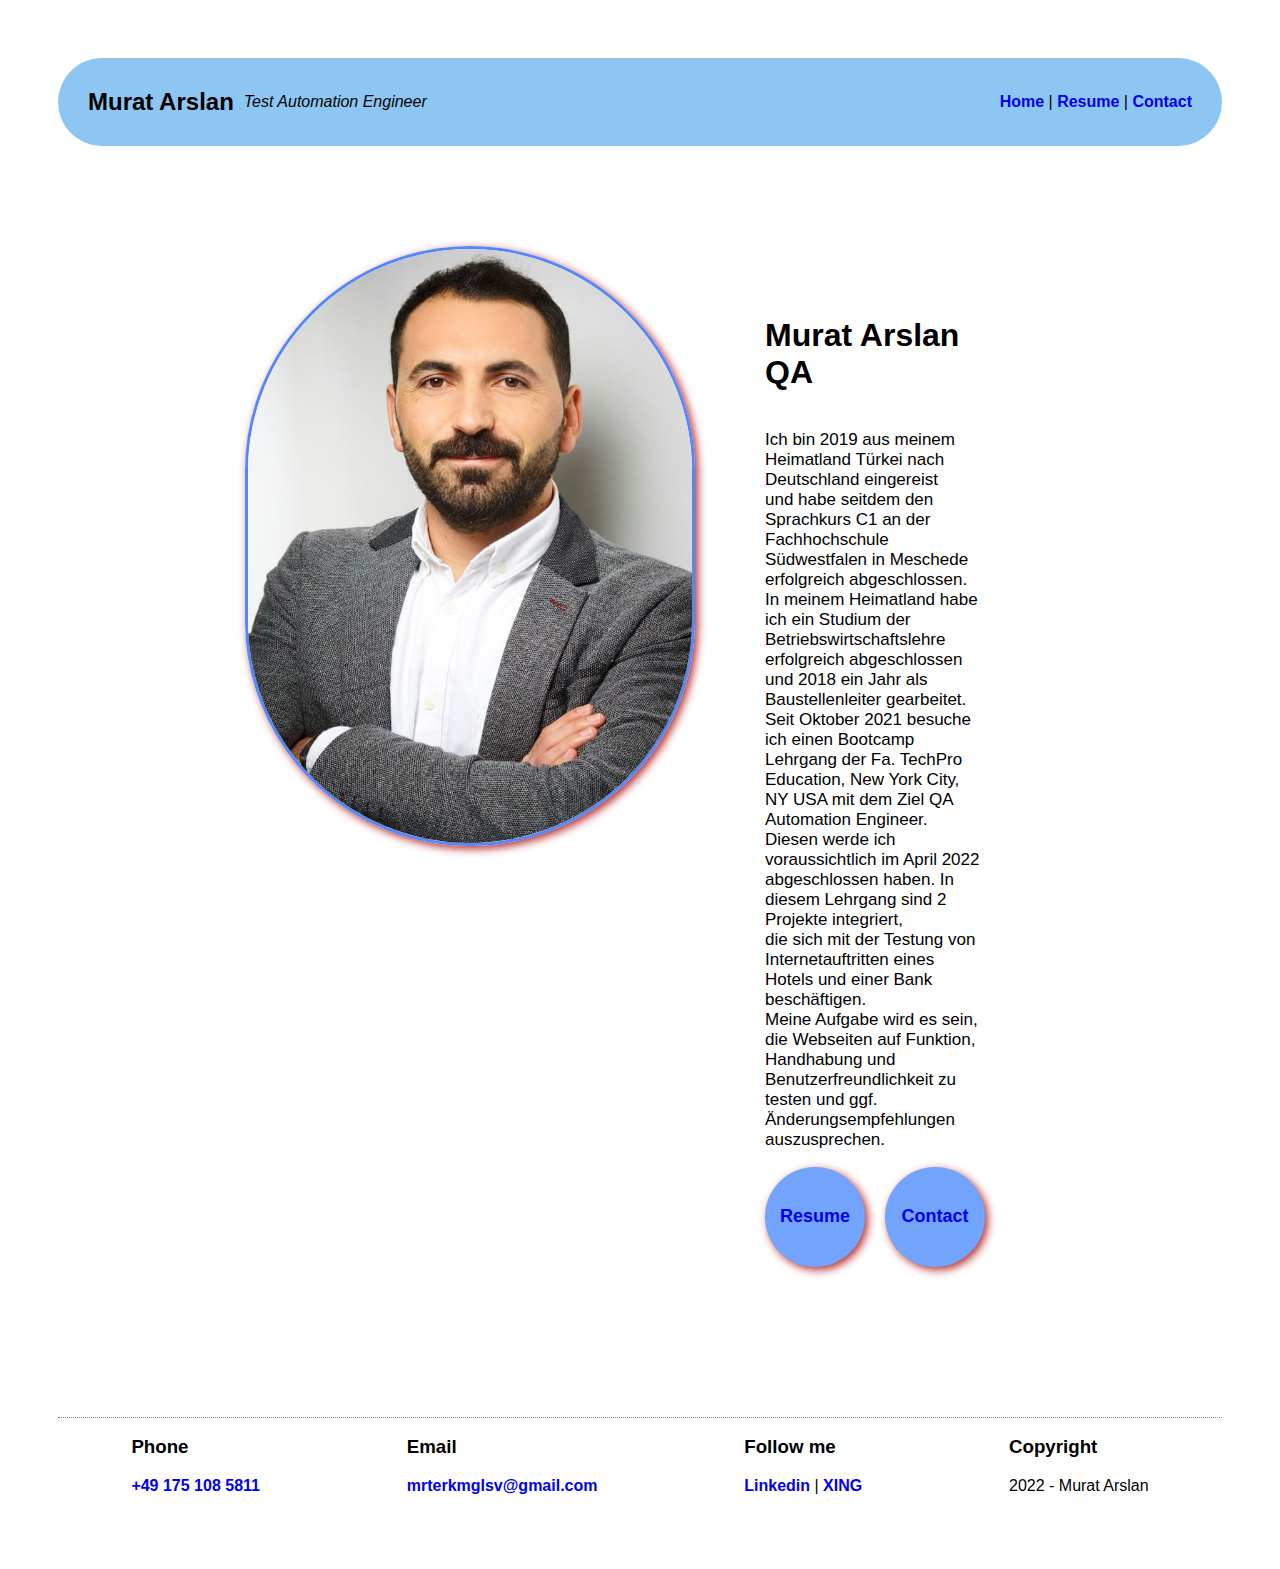
<file: index.html>
<!DOCTYPE html>
<html lang="en">

<head>
    <meta charset="UTF-8">
    <meta http-equiv="X-UA-Compatible" content="IE=edge">
    <meta name="viewport" content="width=device-width, initial-scale=1.0">
    <title>Murat Arslan - Resume</title>

    <link rel="stylesheet" href="css/style.css">
</head>

<body>

    <div class="header">
        <div class="title">

            <h2> <span></span>Murat Arslan</h2>
            <i> Test Automation Engineer</i>
        </div>


        <div class="menu">
            <a href="index.html">Home</a> |
            <a href="resume.html">Resume</a> |
            <a href="contact.html">Contact</a>
        </div>

    </div>

    <div class="content">
        <div class="about">
            <div class="my-photo">
                <img src="img/BoyutKucuk.jpg" width="300" height="350" alt="Mein Foto">
            </div>
            <div class="description">
                <h1>Murat Arslan QA</h1>
                <p> Ich bin 2019 aus meinem Heimatland Türkei nach Deutschland eingereist <br> und habe seitdem den
                    Sprachkurs C1 an der Fachhochschule Südwestfalen in Meschede erfolgreich abgeschlossen. <br> In
                    meinem Heimatland habe ich ein Studium der Betriebswirtschaftslehre erfolgreich abgeschlossen und
                    2018 ein Jahr als Baustellenleiter gearbeitet. <br> Seit Oktober 2021 besuche ich einen Bootcamp
                    Lehrgang der Fa. TechPro Education, New York City, NY USA mit dem Ziel QA Automation Engineer. <br>
                    Diesen werde ich voraussichtlich im April 2022 abgeschlossen haben. In diesem Lehrgang sind 2
                    Projekte integriert, <br> die sich mit der Testung von Internetauftritten eines Hotels und einer
                    Bank beschäftigen. <br> Meine Aufgabe wird es sein, die Webseiten auf Funktion, Handhabung und
                    Benutzerfreundlichkeit zu testen und ggf. Änderungsempfehlungen auszusprechen.</p>
                <div class="toolbar">
                    <a href="resume.html">Resume</a> <a href="contact.html">Contact</a>
                </div>
            </div>
        </div>
    </div>

    <div class="footer">
        <div>
            <h3>Phone</h3>
            <p> <a href="tel:+491751085811">+49 175 108 5811</a> </p>
        </div>
        <div>
            <h3>Email</h3>
            <p><a href="mailto:mrterkmglsv@gmail.com">mrterkmglsv@gmail.com</a></p>
        </div>
        <div>
            <h3>Follow me</h3>
            <p><a href="https://www.linkedin.com/in/muratarslanqaengineer/" target="_blank">Linkedin</a> |
                <a href="https://www.xing.com/profile/Murat_Arslan157/cv" target="_blank">XING</a>
            </p>
        </div>
        <div>
            <h3>Copyright</h3>
            <p>2022 - Murat Arslan</p>
        </div>

    </div>

</body>

</html>
</file>
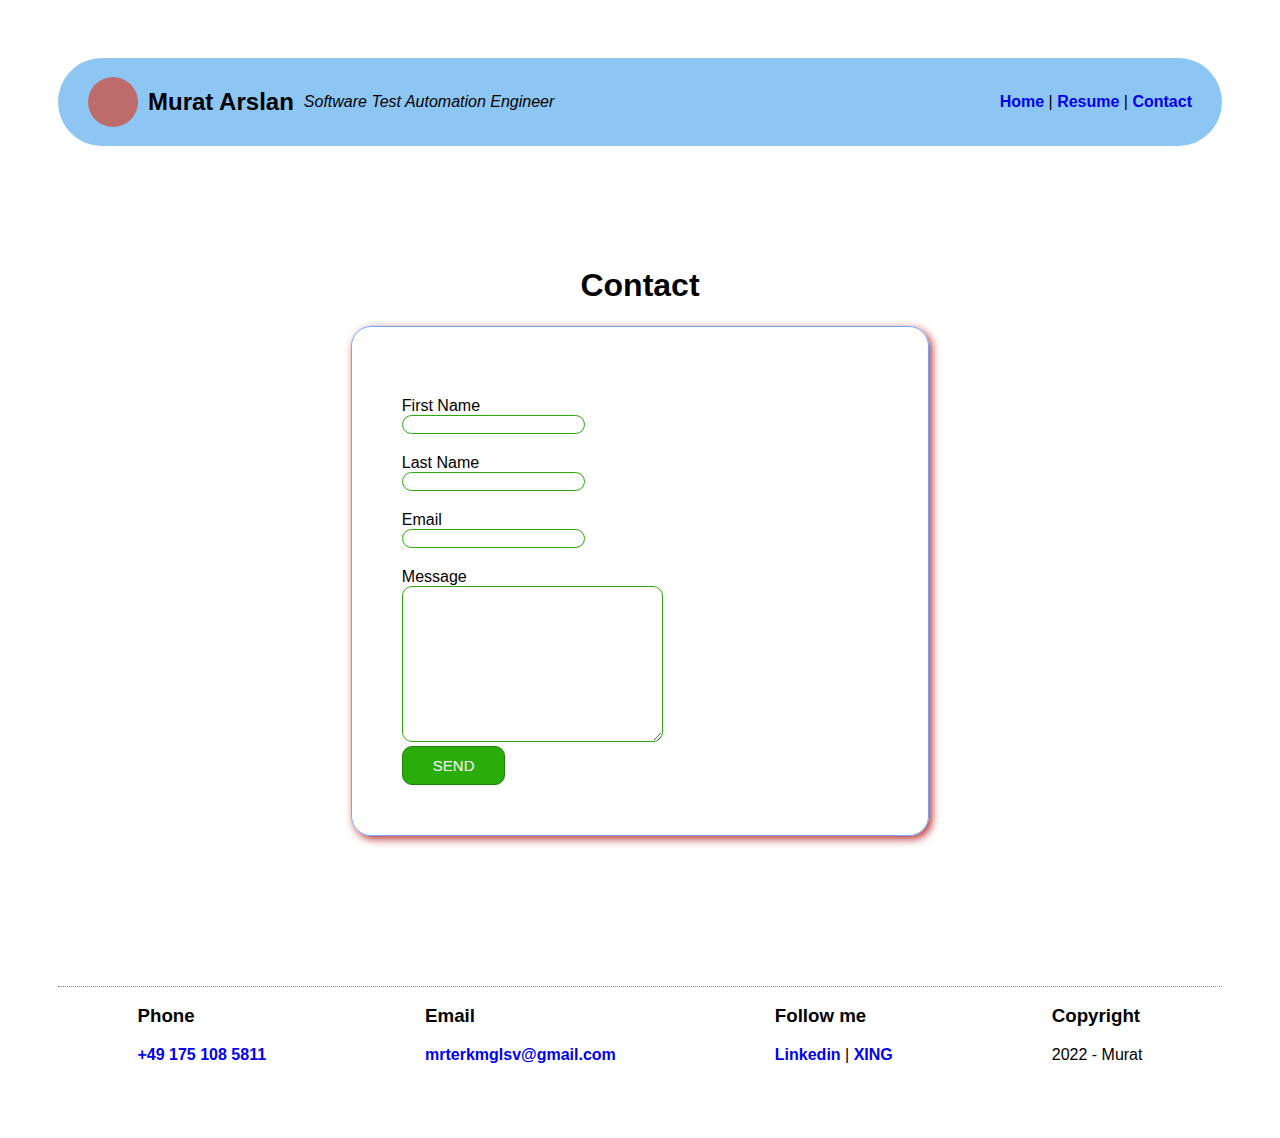
<file: contact.html>
<!DOCTYPE html>
<html lang="en">

<head>
    <meta charset="UTF-8">
    <meta http-equiv="X-UA-Compatible" content="IE=edge">
    <meta name="viewport" content="width=device-width, initial-scale=1.0">
    <title>Murat Arslan - Lebenslauf</title>

    <link rel="stylesheet" href="css/style.css">
</head>

<body>
    <div class="header">
        <div class="title">
            <span></span>
            <h2>Murat Arslan </h2>
            <i> Software Test Automation Engineer</i>
        </div>


        <div class="menu">
            <a href="index.html">Home</a> |
            <a href="resume.html">Resume</a> |
            <a href="contact.html">Contact</a>
        </div>

    </div>

    <div class="content">
        <h1>Contact</h1>

        <div class="section">

            <div class="card">

                <div class="left">
                    <form action="saveToDB.aspx">
                        <div class="form-row">
                        </div>
                        <div>
                            <label for="firstName">First Name</label>
                        </div>
                        <input type="text" name="firstName" id="firstName">

                        <div class="form-row">
                        </div>
                        <div>
                            <label for="lastName">Last Name</label>
                        </div>
                        <input type="text" name="lastName" id="lastName">

                        <div class="form-row">
                        </div>
                        <div>
                            <label for="Email">Email</label>
                        </div>
                        <input type="text" name="email" id="email">

                        <div class="form-row">
                        </div>
                        <div>
                            <label for="message">Message</label>
                        </div>
                        <textarea name="" id="" cols="30" rows="10"></textarea>
                        <div><button type="submit">SEND</button></div>


                    </form>


                </div>
            </div>

        </div>

    </div>

    <div class="footer">
        <div>
            <h3>Phone</h3>
            <p> <a href="tel:+491751085811">+49 175 108 5811</a> </p>
        </div>
        <div>
            <h3>Email</h3>
            <p><a href="mailto:mrterkmglsv@gmail.com">mrterkmglsv@gmail.com</a></p>
        </div>
        <div>
            <h3>Follow me</h3>
            <p><a href="https://www.linkedin.com/in/muratarslanqaengineer/" target="_blank">Linkedin</a> |
                <a href="https://www.xing.com/profile/Murat_Arslan157/cv" target="_blank">XING</a>
            </p>
        </div>

        <div>
            <h3>Copyright</h3>
            <p>2022 - Murat</p>
        </div>

    </div>

</body>

</html>
</file>
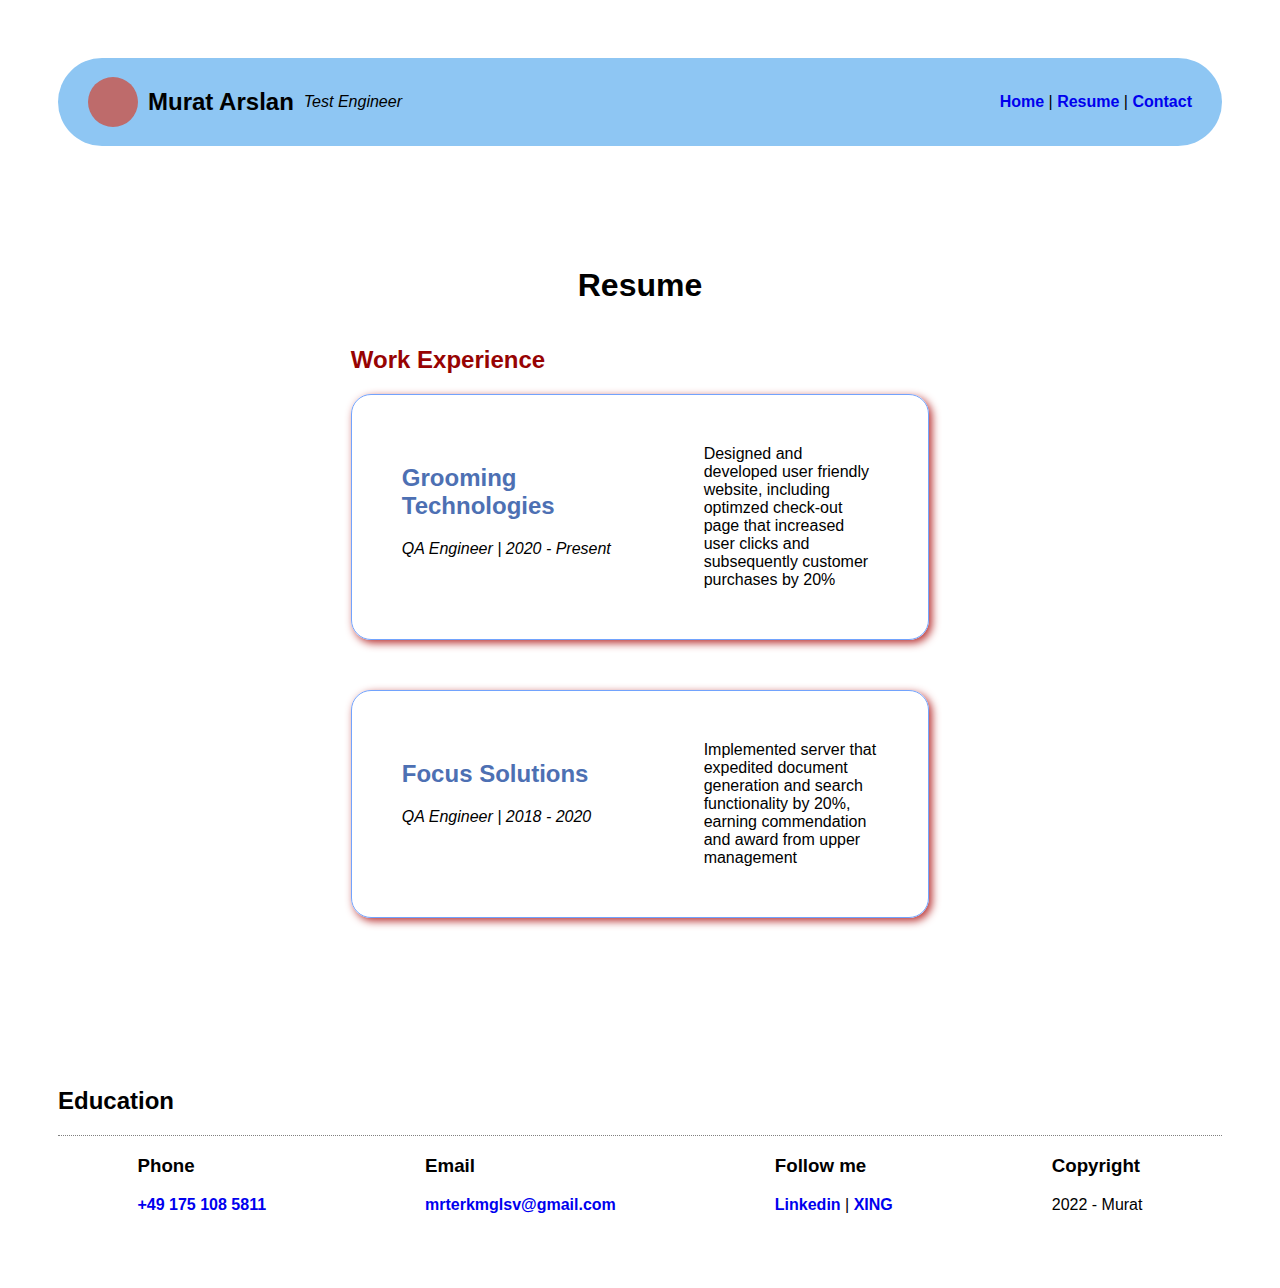
<file: resume.html>
<!DOCTYPE html>
<html lang="en">

<head>
    <meta charset="UTF-8">
    <meta http-equiv="X-UA-Compatible" content="IE=edge">
    <meta name="viewport" content="width=device-width, initial-scale=1.0">
    <title>Murat - Resume</title>

    <link rel="stylesheet" href="css/style.css">
</head>

<body>
    <div class="header">
        <div class="title">
            <span></span>
            <h2>Murat Arslan</h2>
            <i> Test Engineer</i>
        </div>


        <div class="menu">
            <a href="index.html">Home</a> |
            <a href="resume.html">Resume</a> |
            <a href="contact.html">Contact</a>
        </div>

    </div>

    <div class="content">
        <h1>Resume</h1>

        <div class="section">
            <h2>Work Experience</h2>

            <div class="card">
                <div class="left">
                    <h2>Grooming Technologies</h2>
                    <i>QA Engineer | 2020 - Present</i>
                </div>
                <div class="right">
                    Designed and developed user friendly website, including optimzed
                    check-out page that increased user clicks and subsequently customer
                    purchases by 20%
                </div>
            </div>

            <div class="card">
                <div class="left">
                    <h2>Focus Solutions</h2>
                    <i>QA Engineer | 2018 - 2020</i>
                </div>
                <div class="right">
                    Implemented server that expedited document generation and search
                    functionality by 20%, earning commendation and award from upper
                    management
                </div>
            </div>
        </div>
    </div>

    <div class="section">
        <h2>Education</h2>


    </div>

    <div class="footer">
        <div>
            <h3>Phone</h3>
            <p> <a href="tel:+491751085811">+49 175 108 5811</a> </p>
        </div>
        <div>
            <h3>Email</h3>
            <p><a href="mailto:mrterkmglsv@gmail.com">mrterkmglsv@gmail.com</a></p>
        </div>
        <div>
            <h3>Follow me</h3>
            <p><a href="https://www.linkedin.com/in/muratarslanqaengineer/" target="_blank">Linkedin</a> |
                <a href="https://www.xing.com/profile/Murat_Arslan157/cv" target="_blank">XING</a>
        </div>

        <div>
            <h3>Copyright</h3>
            <p>2022 - Murat</p>
        </div>

    </div>

</body>

</html>
</file>
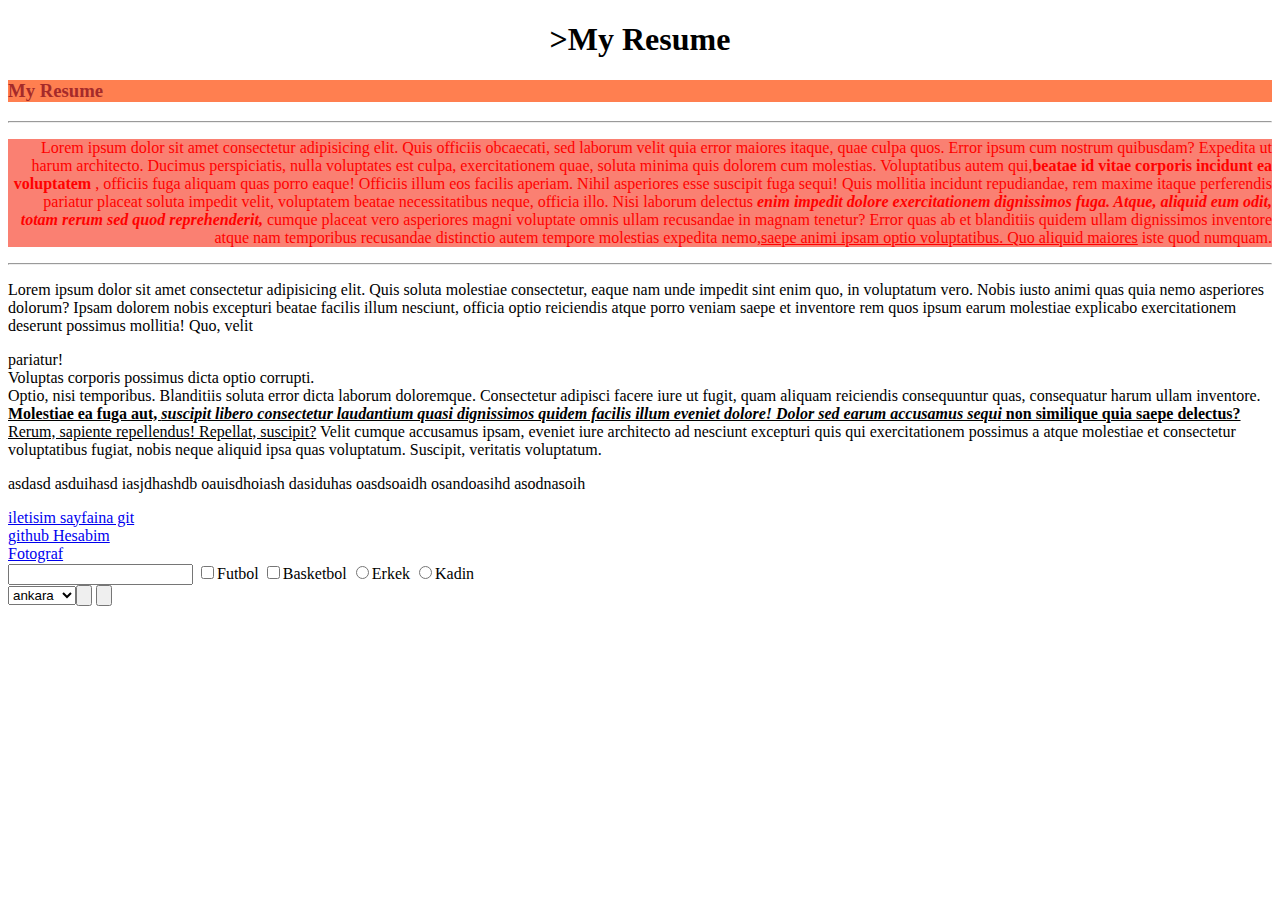
<file: test.html>
<!DOCTYPE html>
<html lang="en">

<head>
    <meta charset="UTF-8">
    <meta http-equiv="X-UA-Compatible" content="IE=edge">
    <meta name="viewport" content="width=device-width, initial-scale=1.0">
    <title>Murat Resume</title>

    <link rel="stylesheet" href="css/test.css">
</head>

<body>

    <h1 style="text-align: center;"> >My Resume</h1>
    <h3 style="color: brown; background-color: coral;">My Resume</h3>
    <hr>
    <p class="kirmizi">Lorem ipsum dolor sit amet consectetur adipisicing elit. Quis officiis obcaecati, sed laborum
        velit quia error
        maiores itaque, quae culpa quos. Error ipsum cum nostrum quibusdam? Expedita ut harum architecto.
        Ducimus perspiciatis, nulla voluptates est culpa, exercitationem quae, soluta minima quis dolorem cum molestias.
        Voluptatibus autem qui,<strong>beatae id vitae corporis incidunt ea voluptatem</strong> , officiis fuga aliquam
        quas porro eaque!
        Officiis illum eos facilis aperiam. Nihil asperiores esse suscipit fuga sequi! Quis mollitia incidunt
        repudiandae, rem maxime itaque perferendis pariatur placeat soluta impedit velit, voluptatem beatae
        necessitatibus neque, officia illo.
        Nisi laborum delectus <strong> <i> enim impedit dolore exercitationem dignissimos fuga. Atque, aliquid eum odit,
                totam rerum
                sed quod reprehenderit,</i></strong> cumque placeat vero asperiores magni voluptate omnis ullam
        recusandae in magnam tenetur?
        Error quas ab et blanditiis quidem ullam dignissimos inventore atque nam temporibus recusandae distinctio autem
        tempore molestias expedita nemo,<u>saepe animi ipsam optio voluptatibus. Quo aliquid maiores</u> iste quod
        numquam.
    </p>
    <hr>

    <p>Lorem ipsum dolor sit amet consectetur adipisicing elit. Quis soluta molestiae consectetur, eaque nam unde
        impedit sint enim quo, in voluptatum vero. Nobis iusto animi quas quia nemo asperiores dolorum?
        Ipsam dolorem nobis excepturi beatae facilis illum nesciunt, officia optio reiciendis atque porro veniam saepe
        et inventore rem quos ipsum earum molestiae explicabo exercitationem deserunt possimus mollitia! Quo, velit
    <div>pariatur!</div>
    Voluptas corporis possimus dicta optio corrupti. <br> Optio, nisi temporibus. Blanditiis soluta error dicta
    laborum doloremque. Consectetur adipisci facere iure ut fugit, quam aliquam reiciendis consequuntur quas,
    consequatur harum ullam inventore.

    <u> <strong>Molestiae ea fuga aut, <i>suscipit libero consectetur laudantium quasi dignissimos quidem facilis illum
                eveniet
                dolore! Dolor sed earum accusamus sequi</i> non similique quia saepe delectus? </strong> Rerum, sapiente
        repellendus!
        Repellat, suscipit?</u>
    Velit cumque accusamus ipsam, eveniet iure architecto ad nesciunt excepturi quis qui exercitationem possimus a
    atque molestiae et consectetur voluptatibus fugiat, nobis neque aliquid ipsa quas voluptatum. Suscipit,
    veritatis voluptatum.</p>

    <p>asdasd asduihasd iasjdhashdb oauisdhoiash dasiduhas oasdsoaidh osandoasihd asodnasoih </p>



    <a href="contact.html"> iletisim sayfaina git </a>

    <br>
    <a href="https://github.com/murattugra" target="_blank" titel="github.com/murattugra">github Hesabim</a>
    <br>
    <a href="img/duzenlenen foto.jpg" target="_blank">Fotograf</a>


    <form action="kaydet.php">

        <input type="text">

        <input type="checkbox" name="hobi" id="">Futbol
        <input type="checkbox" name="hobi" id="">Basketbol

        <input type="radio" name="cinsiyet" id="">Erkek
        <input type="radio" name="cinsiyet" id="">Kadin
    </form>

    <select name="" id="">
        <option value="01">ankara</option>
        <option>istanbul</option>
        <option value="izmr">izmir

            <textarea name="" id="" cols="30" rows="20"></textarea>

            <input type="button" value="">
            <input type="submit" value="">

    </select>

    <div class="kutu"></div>

</body>

</html>
</file>
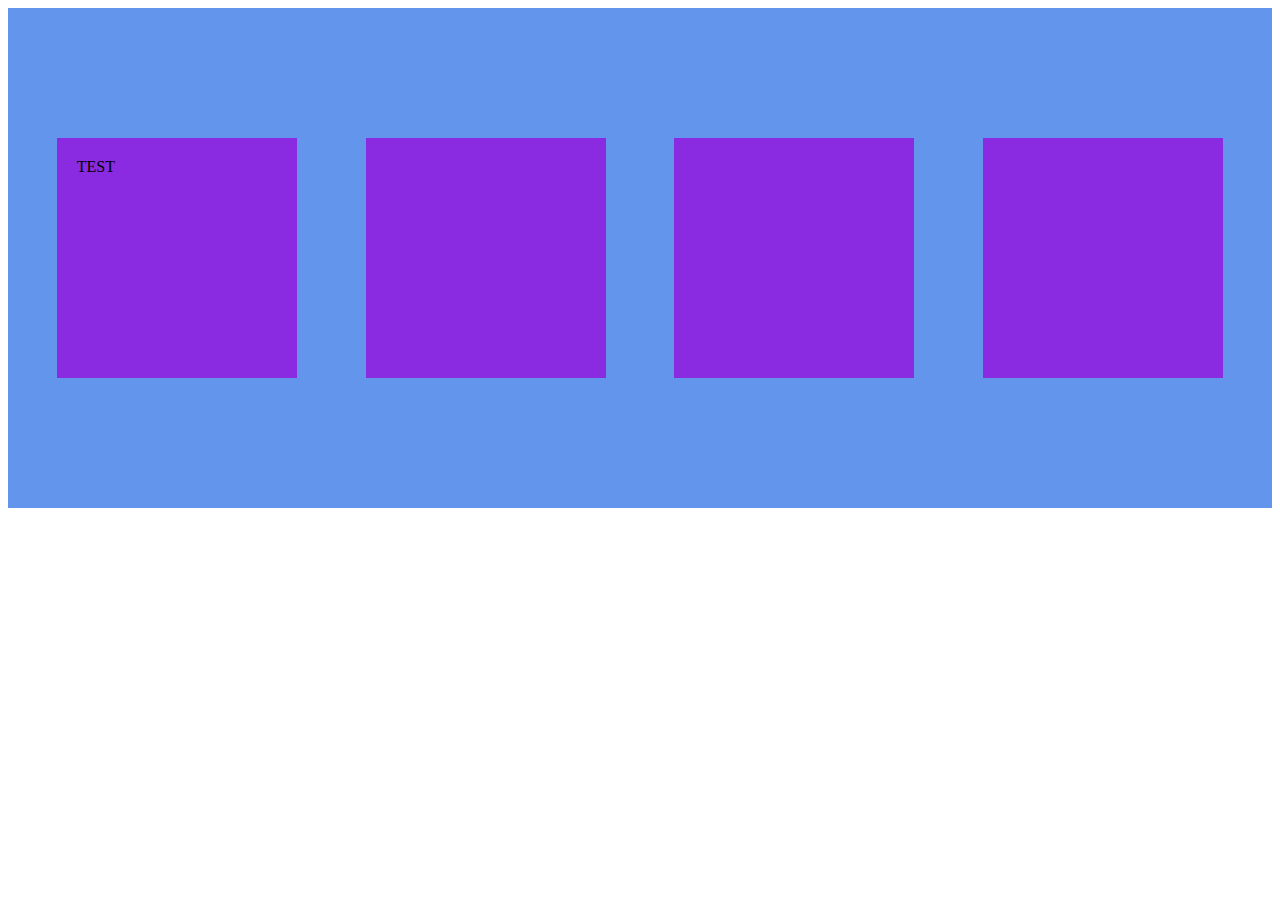
<file: test2.html>
<!DOCTYPE html>
<html lang="en">

<head>
    <meta charset="UTF-8">
    <meta http-equiv="X-UA-Compatible" content="IE=edge">
    <meta name="viewport" content="width=device-width, initial-scale=1.0">
    <title>Document</title>
    <link rel="stylesheet" href="css/test.css">
</head>

<body>

    <div class="container">
        <div>TEST</div>
        <div></div>
        <div></div>
        <div></div>
    </div>



</body>

</html>
</file>
<file: css/style.css>
@import url("https://fonts.googleapis.com/css2?family=Roboto:wght@100;300;400;500;700;900&display=swap");
* {
  box-sizing: border-box;
}
body {
  font-family: "Montserrat", sans-serif;
  padding: 50px;
}
a {
  text-decoration: none;
  font-weight: 900;
}


input,textarea {

    border: 1px solid rgb(42, 173,9);
    border-radius: 10px;
    padding: 10 px;
}

button{
    border: 1px solid rgb(30, 126, 7);
    border-radius: 10px;
    padding: 10px 30px;
    background-color: rgb(42, 173,9);
    color: white;
    font-size: 15px;
    
}


.header{

    display: flex;
    justify-content: space-between;
    align-items: center;
    background-color: rgb(142, 198, 243);
    padding: 10px 30px;
    border-radius: 60px;
}

.header .title{
    display: flex;
    justify-content: space-between;
    align-items: center;
    gap: 10px;
}

.header h1 .span{
  width: 50px;
  height: 50px;
  border-radius: 25px ;
  background-color: olive;

}
 
.content h1 span,
.header span{
    width:50px;
    height: 50px;
    border-radius: 25px;
    background-color: rgb(190, 107, 107);
}

.content h1{
  display: flex;
}
 
.content{

  display: flex;
  flex-direction: column;
  align-items: center;
  padding: 100px;
}

.content h2{
  color: rgb(151, 3, 3);
}

.content .about{
    display: flex;
    gap: 20px;
    width: 70%;
    justify-content: center;

}

.content .about img{
  width: 450px;
  height: 600px;
    border-radius: 250px;
    border: solid rgb(84, 136, 250);
    box-shadow: 3px 3px 8px rgb(184, 49, 49);
}


.content .description{
  display: flex;
  flex-direction: column;
  justify-content: center;
  padding: 50px;
}

.content .description p{
  font-size: 17px;
}

.content .toolbar{
  display: flex;
  gap: 20px;
}
.content .toolbar a{

    background-color: rgb(114, 163, 253);
    width: 100px;
    height: 100px;
    border-radius: 50px;
    display: flex;
    align-items: center;
    justify-content: center;
    font-size: 18px;
    box-shadow: 3px 3px 8px rgb(184, 49, 49);
}

.section{
  width: 60%;
}

.section .card{
  display: flex;
  align-items: flex;
border: 1px solid  rgb(114, 163, 253);
border-radius: 20px;
padding: 50px;
margin-bottom: 50px;
gap:40px;
box-shadow: 3px 3px 8px rgb(184, 49, 49);

}

.section .card h2{
  color: rgb(77, 112, 179);
}
.section .card .left{
  flex: 3;
}
.section .card .right{
  flex: 2;
}

.section .form-row{
  margin-bottom: 20px;
}
.footer{
  display: flex;
  justify-content: space-around;
  border-top: 1px dotted gray;

}
</file>
<file: css/test.css>
.kirmizi{
    color: red;
    text-align: right;
    background-color: salmon;
}
kutu{
    width: 30;
    height: 500px;
    background-color: blueviolet;
    border: 10px solid rebeccapurple(84, 4, 116);
    border-top-left-radius : 20px;
}


.container{
    display: flex;
    flex-direction: row;/* yana dogrumu asagiya dogrumu belirler*/
    justify-content: space-evenly;/* satira nasil yayilacaklarini*/
    align-items: center ;
    background-color: cornflowerblue;
    height: 500px;


}


.container div{
    width: 200px;
    height: 200px;
    background-color: blueviolet;
    padding: 20px;/* kutunun icindeksi bosluk*/
    margin:20px;/* kutunun disindaki bosluk*/


}
</file>
